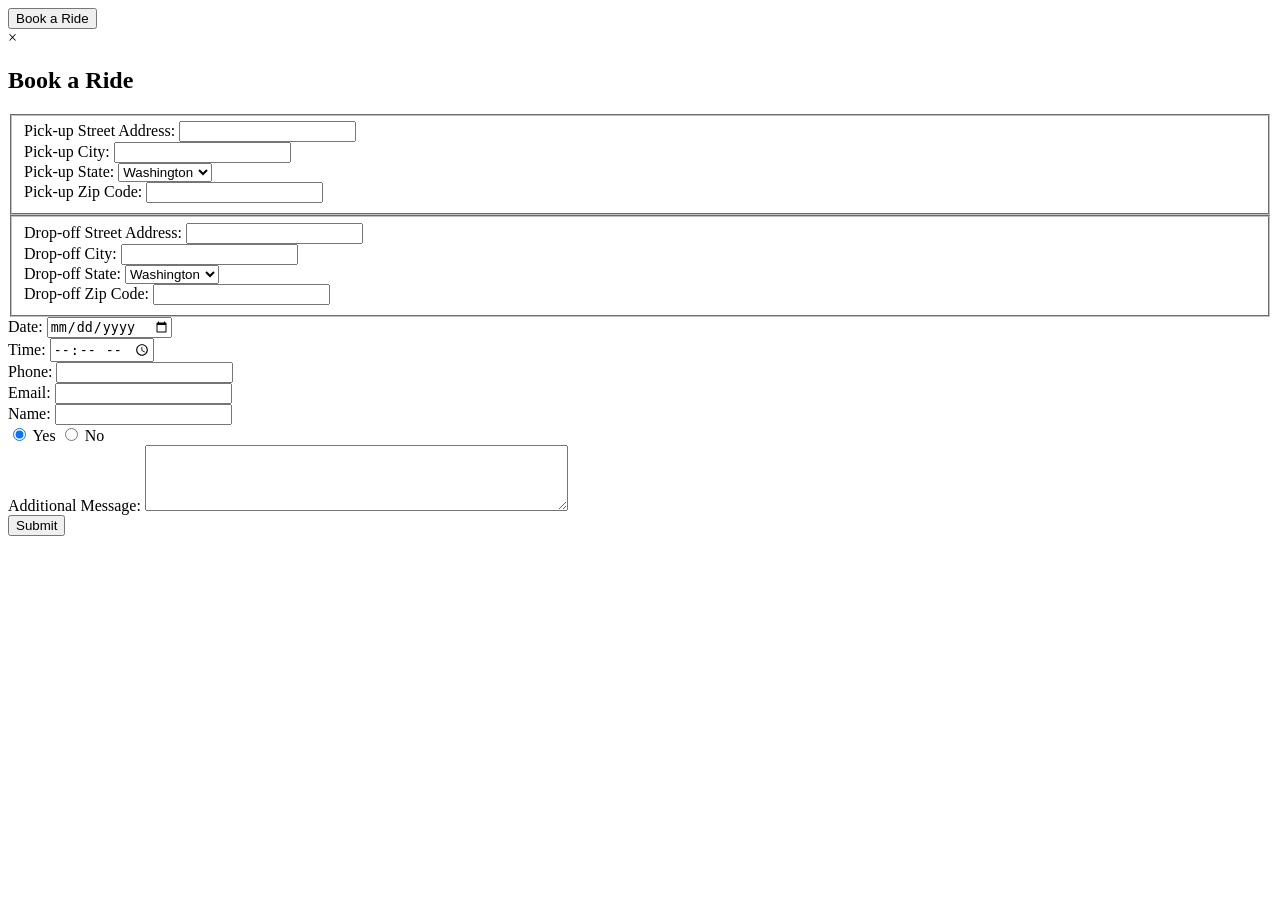
<file: src/main/resources/templates/bookRide.html>
<!DOCTYPE html>
<html lang="en" xmlns:th="http://www.thymeleaf.org">
<head>
    <meta charset="UTF-8">
    <meta name="viewport" content="width=device-width, initial-scale=1.0">
    <title>Book a Ride</title>
    <link th:href="@{/css/bookRide.css}" rel="stylesheet"  />
</head>
<body>

<div th:fragment="bookingRide">
    <!-- Button to open the modal -->

    <div class="container">

    <button id="openModalBtn">Book a Ride</button>

        <!-- The Modal -->
        <div id="myModal" class="modal">
            <div class="modal-content">
                <span class="close">&times;</span>
                <h2>Book a Ride</h2>

                <form th:action="@{/book-ride}" method="post" th:object="${booking}">
                    <fieldset>
                        <div class="form-group">
                            <label for="pickupStreet">Pick-up Street Address:</label>
                            <input type="text" id="pickupStreet" th:field="*{pickupStreet}" required>
                        </div>


                        <div class="form-group">
                            <label for="pickupCity">Pick-up City:</label>
                            <input type="text" id="pickupCity" th:field="*{pickupCity}" required>
                        </div>

                        <div class="form-group">
                            <label for="pickupState">Pick-up State:</label>
                            <select id="pickupState" th:field="*{pickupState}" required>
                                <option value="">Select State</option>
                                <option value="WA" selected>Washington</option>
                            </select>
                        </div>

                        <div class="form-group">
                            <label for="pickupZip">Pick-up Zip Code:</label>
                            <input type="text" id="pickupZip" th:field="*{pickupZip}" required>
                        </div>
                    </fieldset>
                    <fieldset>
                        <div class="form-group">
                            <label for="dropoffStreet">Drop-off Street Address:</label>
                            <input type="text" id="dropoffStreet" th:field="*{dropoffStreet}" required>
                        </div>

                        <div class="form-group">
                            <label for="dropoffCity">Drop-off City:</label>
                            <input type="text" id="dropoffCity" th:field="*{dropoffCity}" required>
                        </div>
                        <div class="form-group">
                            <label for="dropoffState">Drop-off State:</label>
                            <select id="dropoffState" th:field="*{dropoffState}" required>
                                <option value="">Select State</option>
                                <option value="WA" selected>Washington</option>
                            </select>
                        </div>
                        <div class="form-group">
                            <label for="dropoffZip">Drop-off Zip Code:</label>
                            <input type="text" id="dropoffZip" th:field="*{dropoffZip}" required>
                        </div>
                    </fieldset>
                    <div class="form-group">
                        <label for="date">Date:</label>
                        <input type="date" id="date" th:field="*{date}" required>
                    </div>

                    <div class="form-group">
                        <label for="time">Time:</label>
                        <input type="time" id="time" th:field="*{time}" required>
                    </div>

                    <div class="form-group">
                        <label for="phone">Phone:</label>
                        <input type="tel" id="phone" th:field="*{phone}" required>
                    </div>

                    <div class="form-group">
                        <label for="email">Email:</label>
                        <input type="email" id="email" th:field="*{email}" required>
                    </div>

                    <div class="form-group">
                        <label for="name">Name:</label>
                        <input type="text" id="name" th:field="*{name}" required>
                    </div>

                    <div class="form-group">
                        <label>
                            <input type="radio" id="roundTripYes" th:field="*{roundTrip}" value="true" checked> Yes
                        </label>
                        <label>
                            <input type="radio" id="roundTripNo"  th:field="*{roundTrip}" value="false"> No
                        </label>
                    </div>

                    <div class="form-group">
                        <label for="additionalMessage">Additional Message:</label>
                        <textarea id="additionalMessage" th:field="*{additionalMessage}" rows="4" cols="50"></textarea>
                    </div>

                    <button type="submit" class="submit-btn">Submit</button>
                </form>
            </div>
        </div>

    <script th:src="@{/js/bookRide.js}"></script>
</div>
</div>
</body>
</html>
</file>
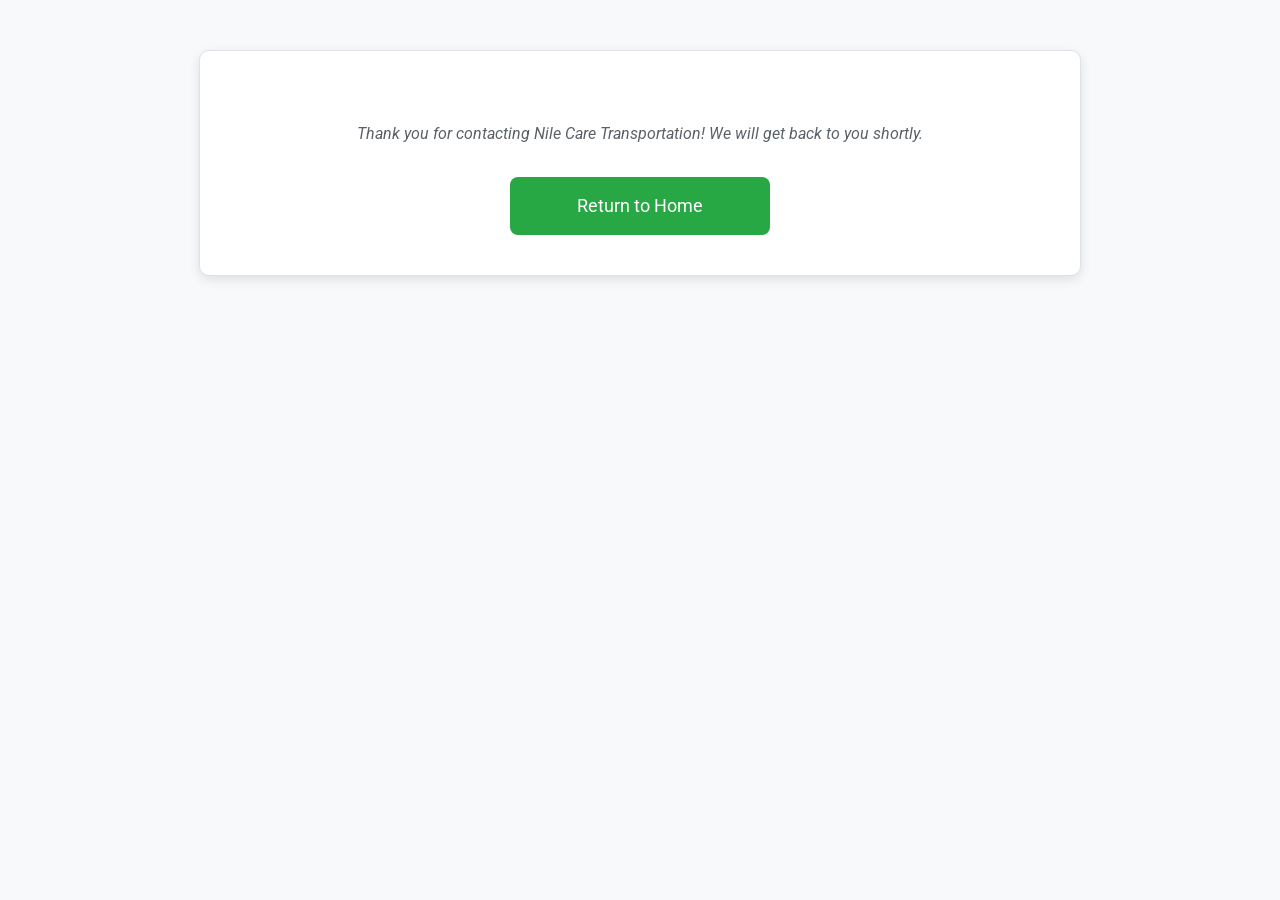
<file: src/main/resources/templates/contactUsConfermation.html>
<!DOCTYPE html>
<html lang="en" xmlns:th="http://www.thymeleaf.org">
<head>
<meta charset="UTF-8">
<meta name="viewport" content="width=device-width, initial-scale=1.0">
<title>Booking Confirmation - Beyond Ride</title>
<link rel="preconnect" href="https://fonts.googleapis.com">
<link rel="preconnect" href="https://fonts.gstatic.com" crossorigin>
<link
	href="https://fonts.googleapis.com/css2?family=Roboto:wght@300;400;500;700&display=swap"
	rel="stylesheet">
<style>
body {
	font-family: 'Roboto', sans-serif;
	margin: 0;
	padding: 0;
	background-color: #f8f9fa;
	color: #343a40;
	line-height: 1.6;
}

.confirmation-container {
	max-width: 800px;
	margin: 50px auto;
	background-color: #ffffff;
	padding: 40px;
	border-radius: 10px;
	box-shadow: 0 4px 12px rgba(0, 0, 0, 0.1);
	border: 1px solid #dee2e6;
}

.confirmation-header {
	text-align: center;
	margin-bottom: 30px;
}

.confirmation-header h2 {
	color: #007bff;
	font-size: 2.5rem;
	font-weight: 500;
	margin-bottom: 10px;
}

.confirmation-header p {
	color: #6c757d;
	font-size: 1.1rem;
}

.info-grid {
	display: grid;
	grid-template-columns: repeat(auto-fit, minmax(250px, 1fr));
	gap: 20px;
	margin-bottom: 30px;
}

.info-item {
	padding: 20px;
	border-radius: 8px;
	background-color: #f8f9fa;
	border: 1px solid #e9ecef;
}

.info-item strong {
	display: block;
	margin-bottom: 8px;
	color: #495057;
	font-weight: 600;
}

.info-item span {
	color: #212529;
	font-size: 1.1rem;
}

.confirmation-message {
	text-align: center;
	font-style: italic;
	color: #5a6268;
	margin-bottom: 30px;
}

.home-button {
	display: block;
	width: 200px;
	margin: 30px auto 0;
	padding: 15px 30px;
	background-color: #28a745;
	color: #ffffff;
	text-align: center;
	text-decoration: none;
	border-radius: 8px;
	border: none;
	cursor: pointer;
	font-size: 1.1rem;
	transition: background-color 0.3s ease;
}

.home-button:hover {
	background-color: #218838;
}
</style>
</head>
<body>
	<script th:inline="javascript">
        /*<![CDATA[*/
        const delay = /*[[${delay}]]*/ 3000;

        setTimeout(function() {
            document.getElementById('redirectForm').submit();
        }, delay);
        /*]]>*/
    </script>
	<div class="confirmation-container">
		<div class="confirmation-header">
			<div th:if="${successMessage != null}" class="alert alert-success"
				role="alert">
				<p th:text="${successMessage}"></p>
			</div>

		</div>



		<p class="confirmation-message">Thank you for contacting Nile Care
			Transportation! We will get back to you shortly.</p>

		<a th:href="@{/scroll}" class="home-button">Return to Home</a>
	</div>
</body>
</html>
</file>
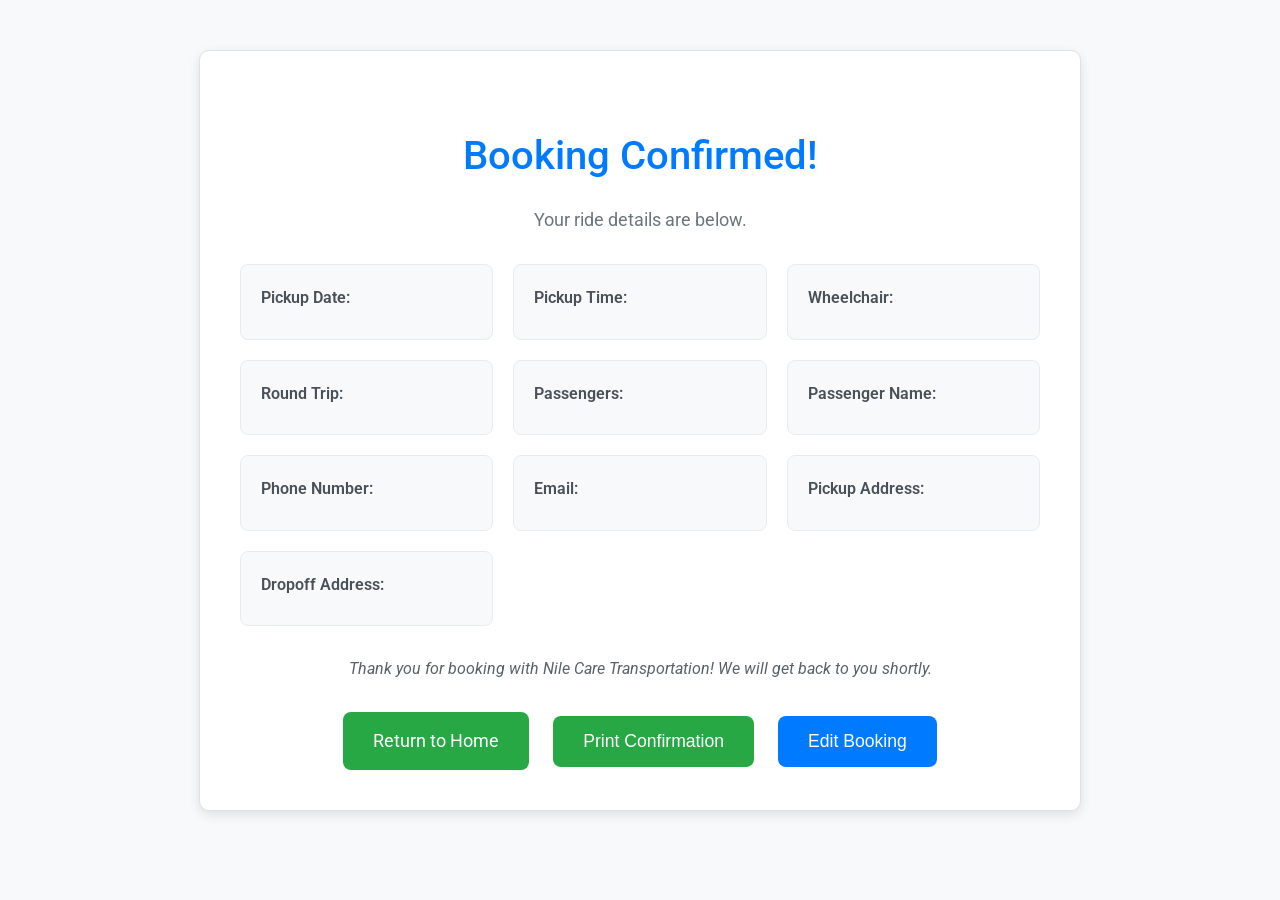
<file: src/main/resources/templates/emailForm.html>
<!DOCTYPE html>
<html lang="en" xmlns:th="http://www.thymeleaf.org">
<head>
    <meta charset="UTF-8">
    <meta name="viewport" content="width=device-width, initial-scale=1.0">
    <title>Booking Confirmation - Nile Care Transportation</title>
    <link rel="preconnect" href="https://fonts.googleapis.com">
    <link rel="preconnect" href="https://fonts.gstatic.com" crossorigin>
    <link href="https://fonts.googleapis.com/css2?family=Roboto:wght@300;400;500;700&display=swap" rel="stylesheet">
    <style>
        body {
            font-family: 'Roboto', sans-serif;
            margin: 0;
            padding: 0;
            background-color: #f8f9fa;
            color: #343a40;
            line-height: 1.6;
        }

        .confirmation-container {
            max-width: 800px;
            margin: 50px auto;
            background-color: #ffffff;
            padding: 40px;
            border-radius: 10px;
            box-shadow: 0 4px 12px rgba(0, 0, 0, 0.1);
            border: 1px solid #dee2e6;
        }

        .confirmation-header {
            text-align: center;
            margin-bottom: 30px;
        }

        .confirmation-header h2 {
            color: #007bff;
            font-size: 2.5rem;
            font-weight: 500;
            margin-bottom: 10px;
        }

        .confirmation-header p {
            color: #6c757d;
            font-size: 1.1rem;
        }

        .info-grid {
            display: grid;
            grid-template-columns: repeat(auto-fit, minmax(250px, 1fr));
            gap: 20px;
            margin-bottom: 30px;
        }

        .info-item {
            padding: 20px;
            border-radius: 8px;
            background-color: #f8f9fa;
            border: 1px solid #e9ecef;
        }

        .info-item strong {
            display: block;
            margin-bottom: 8px;
            color: #495057;
            font-weight: 600;
        }

        .info-item span {
            color: #212529;
            font-size: 1.1rem;
        }

        .confirmation-message {
            text-align: center;
            font-style: italic;
            color: #5a6268;
            margin-bottom: 30px;
        }

        .button-container {
            text-align: center;
            margin-top: 30px;
        }

        .home-button, .print-button, #editBookingButton {
            display: inline-block;
            padding: 15px 30px;
            background-color: #28a745;
            color: #ffffff;
            text-align: center;
            text-decoration: none;
            border-radius: 8px;
            border: none;
            cursor: pointer;
            font-size: 1.1rem;
            transition: background-color 0.3s ease;
            margin: 0 10px;
        }

        .home-button:hover, .print-button:hover, #editBookingButton:hover {
            background-color: #218838;
        }

        #editBookingButton{
            background-color: #007bff;
        }

        @media (max-width: 600px) {
            .confirmation-container {
                padding: 20px;
                margin: 20px auto;
            }

            .info-grid {
                grid-template-columns: 1fr;
            }

            .home-button, .print-button, #editBookingButton {
                display: block;
                width: 90%;
                margin: 10px auto;
            }
        }
    </style>
</head>
<body>
    <div class="confirmation-container">
        <div class="confirmation-header">
            <h2>Booking Confirmed!</h2>
            <p>Your ride details are below.</p>
        </div>

        <div class="info-grid">
            <div class="info-item"><strong>Pickup Date:</strong> <span th:text="${booking_date}"></span></div>
            <div class="info-item"><strong>Pickup Time:</strong> <span th:text="${booking_time}"></span></div>
            <div class="info-item"><strong>Wheelchair:</strong> <span th:text="${booking_wheelchair ? 'Yes' : 'No'}"></span></div>
            <div class="info-item"><strong>Round Trip:</strong> <span th:text="${booking_roundTrip ? 'Yes' : 'No'}"></span></div>
            <div class="info-item"><strong>Passengers:</strong> <span th:text="${booking_passengers}"></span></div>
            <div class="info-item"><strong>Passenger Name:</strong> <span th:text="${booking_name}"></span></div>
            <div class="info-item"><strong>Phone Number:</strong> <span th:text="${booking_phone}"></span></div>
            <div class="info-item"><strong>Email:</strong> <span th:text="${booking_email}"></span></div>
            <div class="info-item"><strong>Pickup Address:</strong> <span th:text="${pickupAdress}"></span></div>
            <div class="info-item"><strong>Dropoff Address:</strong> <span th:text="${dropOfAddress}"></span></div>
        </div>

        <p class="confirmation-message">Thank you for booking with Nile Care Transportation! We will get back to you shortly.</p>

        <div class="button-container">
            <a th:href="@{/scroll}" class="home-button">Return to Home</a>
            <button class="print-button" onclick="window.print()">Print Confirmation</button>

            <form id="editBookingForm" th:action="@{/booking}" method="get" style="display: none;">
                <input type="hidden" name="booking_date" th:value="${booking_date}" />
                <input type="hidden" name="booking_time" th:value="${booking_time}" />
                <input type="hidden" name="booking_wheelchair" th:value="${booking_wheelchair}" />
                <input type="hidden" name="booking_roundTrip" th:value="${booking_roundTrip}" />
                <input type="hidden" name="booking_passengers" th:value="${booking_passengers}" />
                <input type="hidden" name="booking_name" th:value="${booking_name}" />
                <input type="hidden" name="booking_phone" th:value="${booking_phone}" />
                <input type="hidden" name="booking_email" th:value="${booking_email}" />
                <input type="hidden" name="pickupAdress" th:value="${pickupAdress}" />
                <input type="hidden" name="dropOfAddress" th:value="${dropOfAddress}" />
            </form>

            <button id="editBookingButton">Edit Booking</button>
        </div>
    </div>
  <script>
        document.getElementById('editBookingButton').addEventListener('click', function() {
            window.location.href = '/scroll#book';
        });
    </script>
</body>
</html>
</file>
